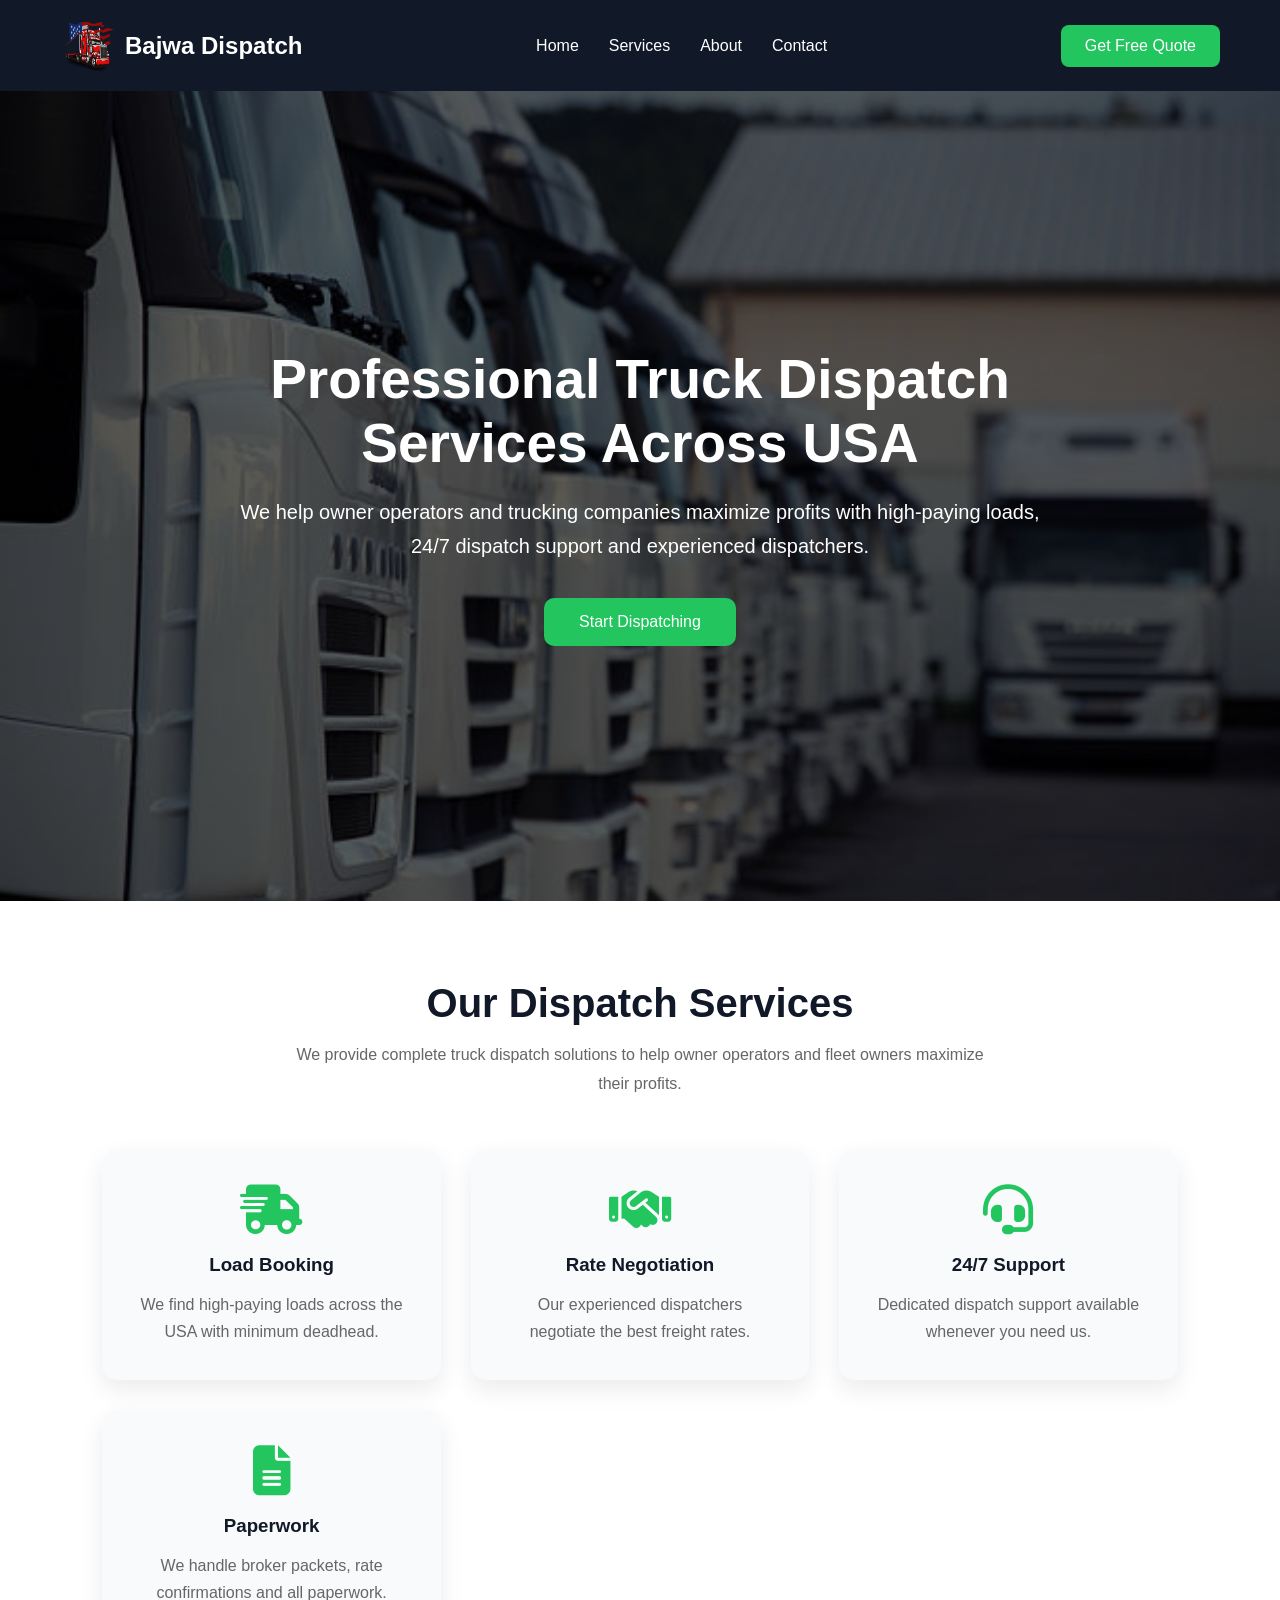
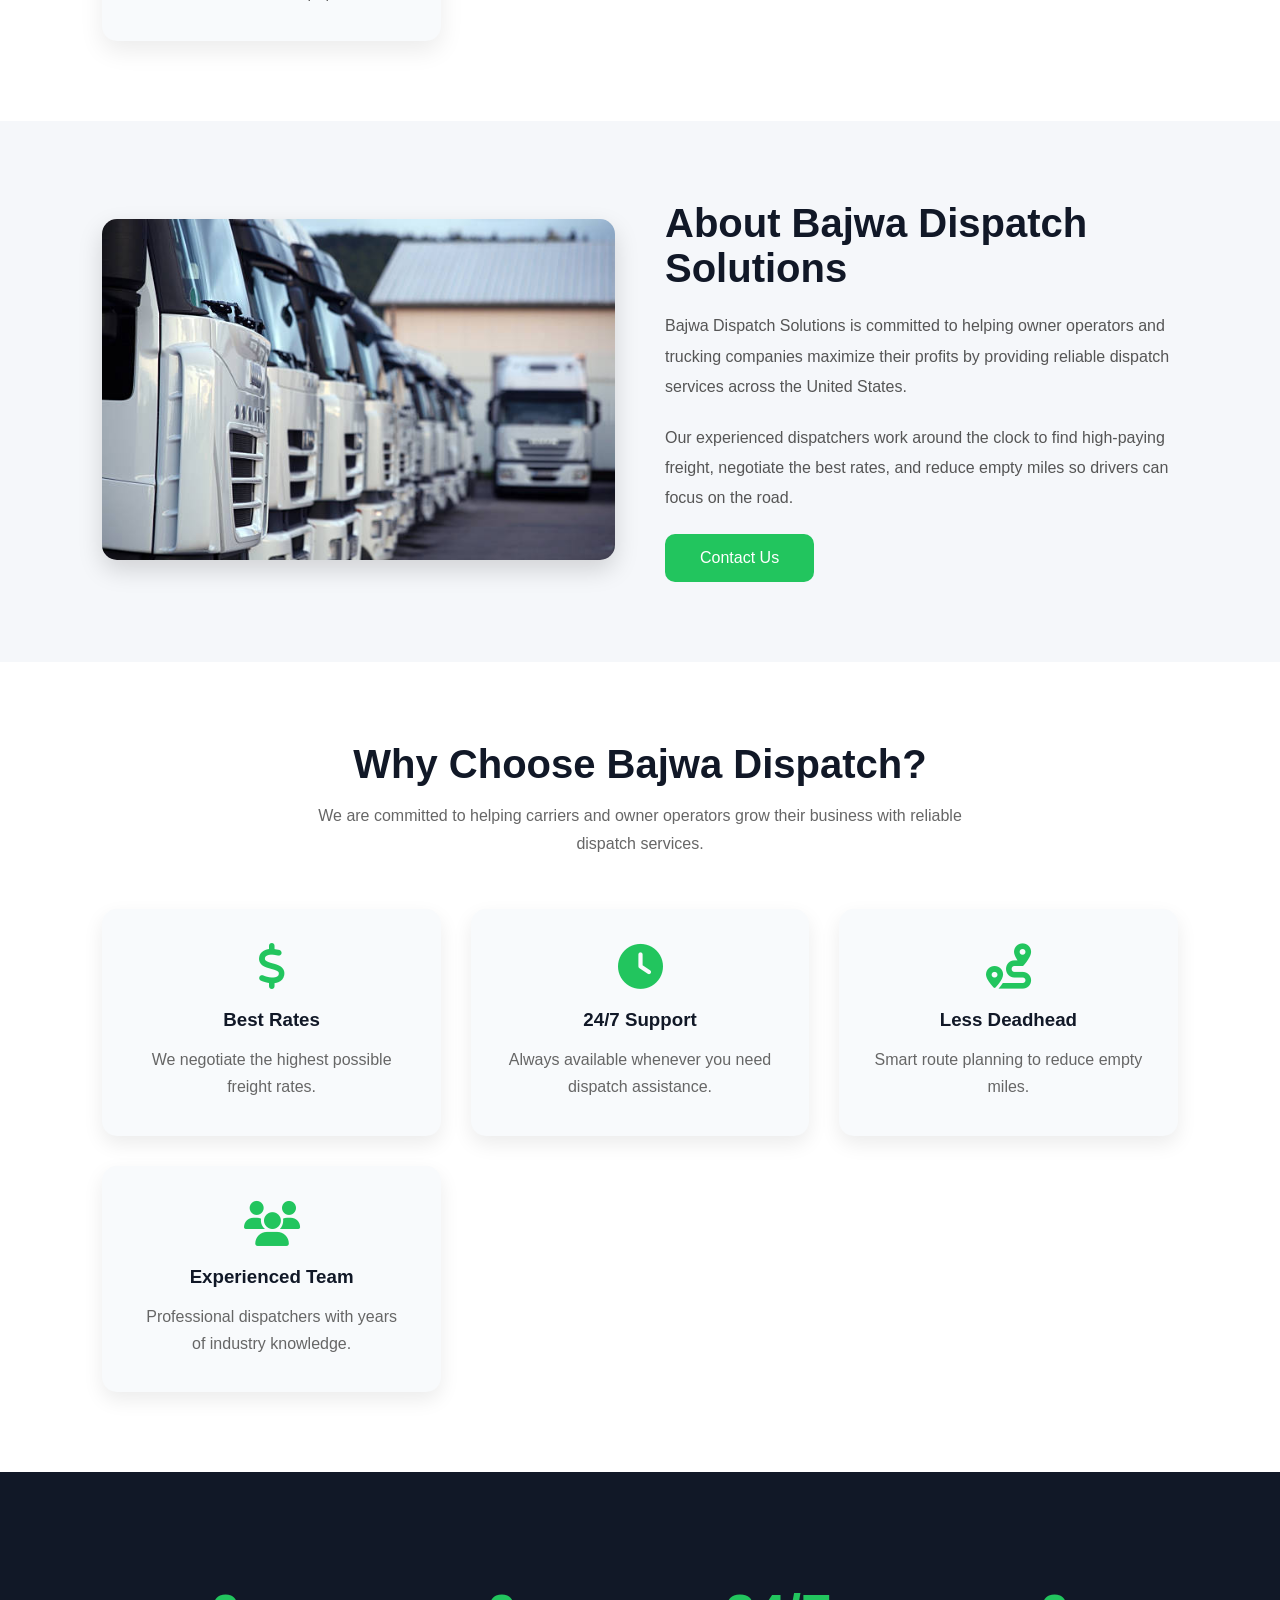
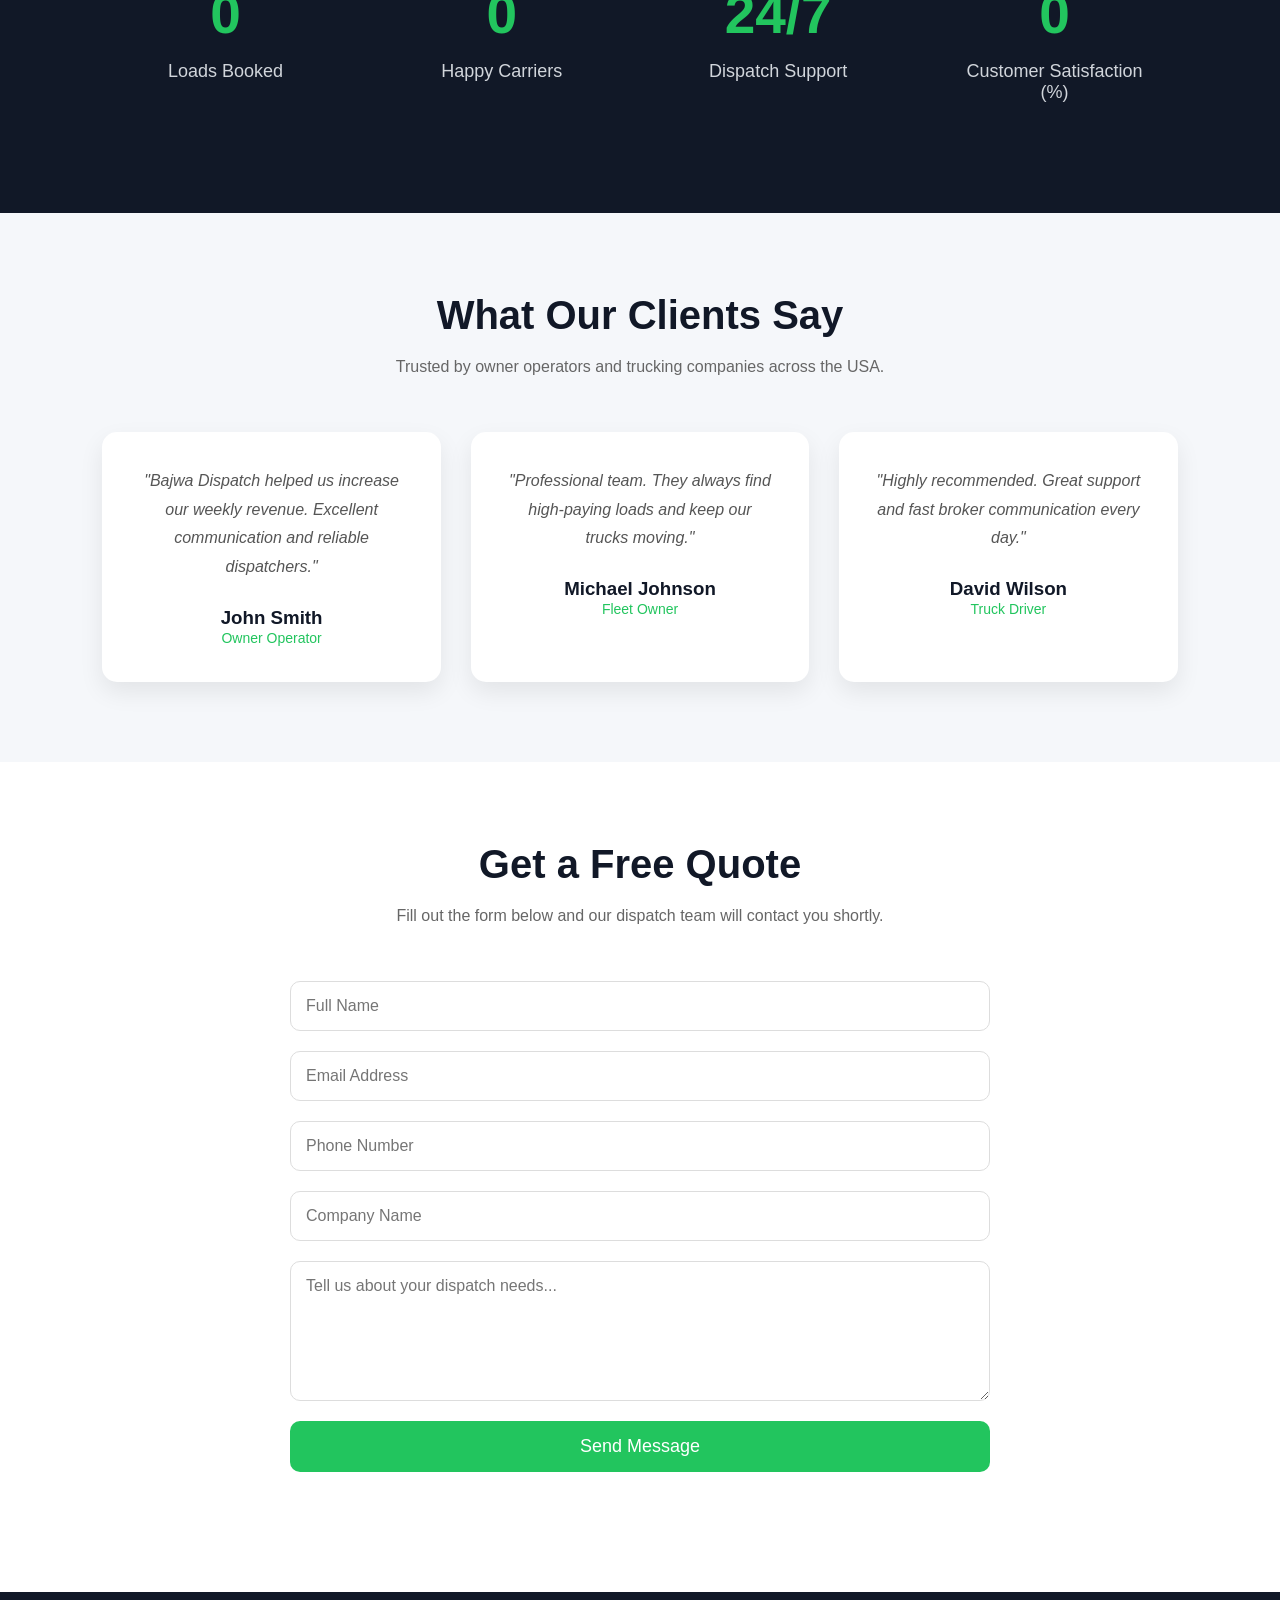
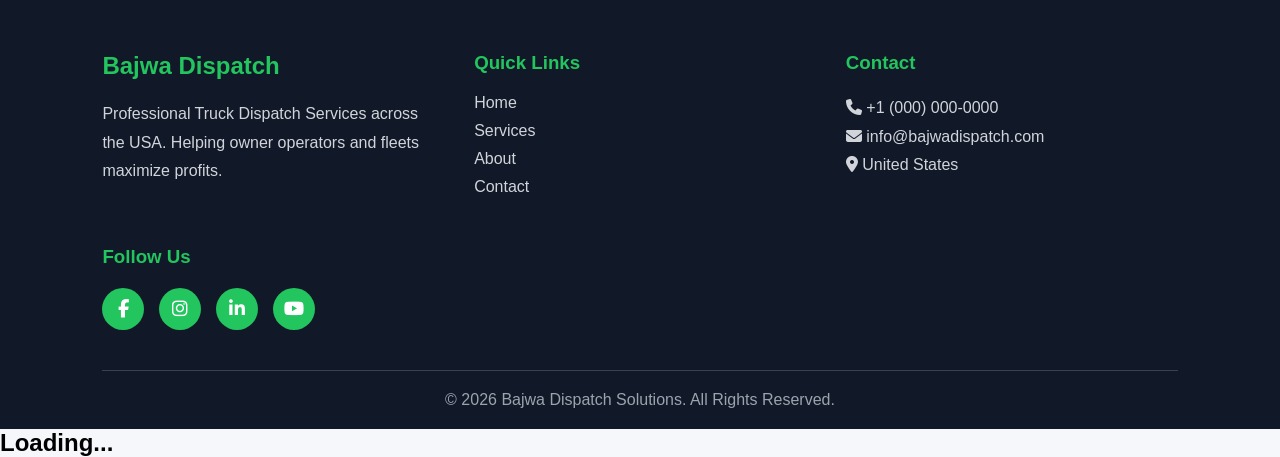
<file: frontend/index.html>
<!DOCTYPE html>
<html lang="en">
<head>
    <meta charset="UTF-8">
    <meta name="viewport" content="width=device-width, initial-scale=1.0">
    <title>Bajwa Dispatch Solutions</title>

    <!-- CSS -->
    <link rel="stylesheet" href="css/style.css">

    <!-- Font Awesome -->
    <link rel="stylesheet"
    href="https://cdnjs.cloudflare.com/ajax/libs/font-awesome/6.7.2/css/all.min.css">
</head>
<body>

<!-- ========================= -->
<!-- Header -->
<!-- ========================= -->

<header>

    <nav class="navbar">

        <div class="logo">
            <img src="images/logo.png" alt="Bajwa Dispatch Logo">
            <h2>Bajwa Dispatch</h2>
        </div>

        <ul class="nav-links">

            <li><a href="#home">Home</a></li>
            <li><a href="#services">Services</a></li>
            <li><a href="#about">About</a></li>
            <li><a href="#contact">Contact</a></li>

        </ul>

        <a href="#contact" class="quote-btn">
            Get Free Quote
        </a>

    </nav>

</header>

<!-- ========================= -->
<!-- Hero Section -->
<!-- ========================= -->

<section class="hero" id="home">

    <div class="hero-content">

        <h1>
            Professional Truck Dispatch Services Across USA
        </h1>

        <p>

            We help owner operators and trucking companies
            maximize profits with high-paying loads,
            24/7 dispatch support and experienced dispatchers.

        </p>

        <a href="#contact" class="hero-btn">
            Start Dispatching
        </a>

    </div>

</section>
<!-- ========================= -->
<!-- Services Section -->
<!-- ========================= -->

<section class="services" id="services">

    <div class="section-title">
        <h2>Our Dispatch Services</h2>
        <p>
            We provide complete truck dispatch solutions to help owner operators
            and fleet owners maximize their profits.
        </p>
    </div>

    <div class="services-container">

        <div class="service-card">
            <i class="fa-solid fa-truck-fast"></i>
            <h3>Load Booking</h3>
            <p>
                We find high-paying loads across the USA with minimum deadhead.
            </p>
        </div>

        <div class="service-card">
            <i class="fa-solid fa-handshake"></i>
            <h3>Rate Negotiation</h3>
            <p>
                Our experienced dispatchers negotiate the best freight rates.
            </p>
        </div>

        <div class="service-card">
            <i class="fa-solid fa-headset"></i>
            <h3>24/7 Support</h3>
            <p>
                Dedicated dispatch support available whenever you need us.
            </p>
        </div>

        <div class="service-card">
            <i class="fa-solid fa-file-lines"></i>
            <h3>Paperwork</h3>
            <p>
                We handle broker packets, rate confirmations and all paperwork.
            </p>
        </div>

    </div>

</section>
<!-- ========================= -->
<!-- About Section -->
<!-- ========================= -->

<section class="about" id="about">

    <div class="about-image">
        <img src="images/about-truck.jpg" alt="Truck">
    </div>

    <div class="about-content">

        <h2>About Bajwa Dispatch Solutions</h2>

        <p>
            Bajwa Dispatch Solutions is committed to helping owner operators
            and trucking companies maximize their profits by providing reliable
            dispatch services across the United States.
        </p>

        <p>
            Our experienced dispatchers work around the clock to find
            high-paying freight, negotiate the best rates, and reduce empty
            miles so drivers can focus on the road.
        </p>

        <a href="#contact" class="hero-btn">
            Contact Us
        </a>

    </div>

</section>
<!-- ========================= -->
<!-- Why Choose Us -->
<!-- ========================= -->

<section class="why-us">

    <div class="section-title">
        <h2>Why Choose Bajwa Dispatch?</h2>
        <p>
            We are committed to helping carriers and owner operators grow
            their business with reliable dispatch services.
        </p>
    </div>

    <div class="why-container">

        <div class="why-card">
            <i class="fa-solid fa-dollar-sign"></i>
            <h3>Best Rates</h3>
            <p>We negotiate the highest possible freight rates.</p>
        </div>

        <div class="why-card">
            <i class="fa-solid fa-clock"></i>
            <h3>24/7 Support</h3>
            <p>Always available whenever you need dispatch assistance.</p>
        </div>

        <div class="why-card">
            <i class="fa-solid fa-route"></i>
            <h3>Less Deadhead</h3>
            <p>Smart route planning to reduce empty miles.</p>
        </div>

        <div class="why-card">
            <i class="fa-solid fa-users"></i>
            <h3>Experienced Team</h3>
            <p>Professional dispatchers with years of industry knowledge.</p>
        </div>

    </div>

</section>
<!-- ========================= -->
<!-- Statistics Section -->
<!-- ========================= -->

<section class="stats">

    <div class="stat-box">
        <h2 class="counter" data-target="500">0</h2>
        <p>Loads Booked</p>
    </div>

    <div class="stat-box">
        <h2 class="counter" data-target="150">0</h2>
        <p>Happy Carriers</p>
    </div>

    <div class="stat-box">
        <h2>24/7</h2>
        <p>Dispatch Support</p>
    </div>

    <div class="stat-box">
        <h2 class="counter" data-target="99">0</h2>
        <p>Customer Satisfaction (%)</p>
    </div>

</section>
<!-- ========================= -->
<!-- Testimonials -->
<!-- ========================= -->

<section class="testimonials">

    <div class="section-title">
        <h2>What Our Clients Say</h2>
        <p>
            Trusted by owner operators and trucking companies across the USA.
        </p>
    </div>

    <div class="testimonial-container">

        <div class="testimonial-card">
            <p>
                "Bajwa Dispatch helped us increase our weekly revenue.
                Excellent communication and reliable dispatchers."
            </p>

            <h3>John Smith</h3>
            <span>Owner Operator</span>
        </div>

        <div class="testimonial-card">
            <p>
                "Professional team. They always find high-paying loads and
                keep our trucks moving."
            </p>

            <h3>Michael Johnson</h3>
            <span>Fleet Owner</span>
        </div>

        <div class="testimonial-card">
            <p>
                "Highly recommended. Great support and fast broker
                communication every day."
            </p>

            <h3>David Wilson</h3>
            <span>Truck Driver</span>
        </div>

    </div>

</section>
<!-- ========================= -->
<!-- Contact Section -->
<!-- ========================= -->

<section class="contact" id="contact">

    <div class="section-title">
        <h2>Get a Free Quote</h2>
        <p>
            Fill out the form below and our dispatch team will contact you shortly.
        </p>
    </div>

    <form id="contactForm">

        <input type="text" id="name" placeholder="Full Name" required>

        <input type="email" id="email" placeholder="Email Address" required>

        <input type="tel" id="phone" placeholder="Phone Number" required>

        <input type="text" id="company" placeholder="Company Name">

        <textarea id="message" rows="6"
        placeholder="Tell us about your dispatch needs..." required></textarea>

        <button type="submit">
            Send Message
        </button>

    </form>

</section>
<!-- ========================= -->
<!-- Footer -->
<!-- ========================= -->

<footer class="footer">

    <div class="footer-container">

        <div class="footer-box">
            <h2>Bajwa Dispatch</h2>

            <p>
                Professional Truck Dispatch Services across the USA.
                Helping owner operators and fleets maximize profits.
            </p>
        </div>

        <div class="footer-box">

            <h3>Quick Links</h3>

            <a href="#home">Home</a>
            <a href="#services">Services</a>
            <a href="#about">About</a>
            <a href="#contact">Contact</a>

        </div>

        <div class="footer-box">

            <h3>Contact</h3>

            <p><i class="fa-solid fa-phone"></i> +1 (000) 000-0000</p>

            <p><i class="fa-solid fa-envelope"></i> info@bajwadispatch.com</p>

            <p><i class="fa-solid fa-location-dot"></i> United States</p>

        </div>

        <div class="footer-box">

            <h3>Follow Us</h3>

            <div class="social-icons">

                <a href="#"><i class="fab fa-facebook-f"></i></a>

                <a href="#"><i class="fab fa-instagram"></i></a>

                <a href="#"><i class="fab fa-linkedin-in"></i></a>

                <a href="#"><i class="fab fa-youtube"></i></a>

            </div>

        </div>

    </div>

    <hr>

    <p class="copyright">
        © 2026 Bajwa Dispatch Solutions. All Rights Reserved.
    </p>

</footer>
<script src="js/script.js"></script>

</body>
</html>
<h2 id="result">Loading...</h2>
</file>
<file: frontend/css/style.css>
/* ===========================
   Reset
=========================== */

*{
    margin:0;
    padding:0;
    box-sizing:border-box;
    font-family:Arial, Helvetica, sans-serif;
}

html{
    scroll-behavior:smooth;
}

body{
    background:#f5f7fa;
}

/* ===========================
   Navbar
=========================== */

header{
    width:100%;
    background:#111827;
    position:sticky;
    top:0;
    z-index:1000;
}

.navbar{

    max-width:1200px;
    margin:auto;

    display:flex;
    justify-content:space-between;
    align-items:center;

    padding:18px 20px;

}

.logo{

    display:flex;
    align-items:center;
    gap:10px;

}

.logo img{

    width:55px;
    height:55px;

}

.logo h2{

    color:white;
    font-size:24px;

}

.nav-links{

    display:flex;
    list-style:none;
    gap:30px;

}

.nav-links a{

    color:white;
    text-decoration:none;
    transition:.3s;

}

.nav-links a:hover{

    color:#22c55e;

}

.quote-btn{

    text-decoration:none;
    background:#22c55e;
    color:white;

    padding:12px 24px;

    border-radius:8px;

    transition:.3s;

}

.quote-btn:hover{

    background:#16a34a;

}

/* ===========================
   Hero
=========================== */

.hero{

    min-height:90vh;

    display:flex;
    justify-content:center;
    align-items:center;
    text-align:center;

    padding:40px;

    color:white;

    background:
    linear-gradient(rgba(0,0,0,.65),rgba(0,0,0,.65)),
    url("../images/about-truck.jpg");

    background-size:cover;
    background-position:center;

}

.hero-content{

    max-width:800px;

}

.hero h1{

    font-size:55px;
    margin-bottom:20px;

}

.hero p{

    font-size:20px;
    line-height:1.7;
    margin-bottom:35px;

}

.hero-btn{

    display:inline-block;

    text-decoration:none;

    background:#22c55e;

    color:white;

    padding:15px 35px;

    border-radius:10px;

    transition:.3s;

}

.hero-btn:hover{

    background:#16a34a;
}

/* ===========================
   Responsive
=========================== */

@media(max-width:900px){

.navbar{

    flex-direction:column;
    gap:20px;

}

.nav-links{

    flex-direction:column;
    text-align:center;

}

.hero h1{

    font-size:38px;

}

.hero p{

    font-size:18px;

}

}
/* ===========================
   Services
=========================== */

.services{

    padding:80px 8%;
    background:#ffffff;

}

.section-title{

    text-align:center;
    margin-bottom:50px;

}

.section-title h2{

    font-size:40px;
    color:#111827;
    margin-bottom:15px;

}

.section-title p{

    color:#666;
    max-width:700px;
    margin:auto;
    line-height:1.8;

}

.services-container{

    display:grid;
    grid-template-columns:repeat(auto-fit,minmax(250px,1fr));
    gap:30px;

}

.service-card{

    background:#f8fafc;
    padding:35px;
    text-align:center;

    border-radius:15px;

    transition:.3s;
    box-shadow:0 10px 25px rgba(0,0,0,.08);

}

.service-card:hover{

    transform:translateY(-10px);

}

.service-card i{

    font-size:50px;
    color:#22c55e;
    margin-bottom:20px;

}

.service-card h3{

    margin-bottom:15px;
    color:#111827;

}

.service-card p{

    color:#666;
    line-height:1.7;

}
/* ===========================
   About
=========================== */

.about{

    display:grid;
    grid-template-columns:repeat(auto-fit,minmax(350px,1fr));

    gap:50px;

    align-items:center;

    padding:80px 8%;

    background:#f5f7fa;

}

.about-image img{

    width:100%;
    border-radius:15px;
    box-shadow:0 10px 25px rgba(0,0,0,.15);

}

.about-content h2{

    font-size:40px;
    margin-bottom:20px;
    color:#111827;

}

.about-content p{

    color:#555;
    line-height:1.9;
    margin-bottom:20px;

}
/* ===========================
   Why Choose Us
=========================== */

.why-us{
    padding:80px 8%;
    background:#ffffff;
}

.why-container{
    display:grid;
    grid-template-columns:repeat(auto-fit,minmax(250px,1fr));
    gap:30px;
}

.why-card{
    background:#f8fafc;
    padding:35px;
    text-align:center;
    border-radius:15px;
    box-shadow:0 8px 20px rgba(0,0,0,.08);
    transition:.3s;
}

.why-card:hover{
    transform:translateY(-10px);
}

.why-card i{
    font-size:45px;
    color:#22c55e;
    margin-bottom:20px;
}

.why-card h3{
    margin-bottom:15px;
    color:#111827;
}

.why-card p{
    color:#666;
    line-height:1.7;
}
/* ===========================
   Statistics
=========================== */

.stats{

    background:#111827;
    color:white;

    padding:80px 8%;

    display:grid;
    grid-template-columns:repeat(auto-fit,minmax(220px,1fr));

    gap:30px;

    text-align:center;

}

.stat-box{

    padding:30px;

}

.stat-box h2{

    font-size:55px;

    color:#22c55e;

    margin-bottom:15px;

}

.stat-box p{

    font-size:18px;

    color:#d1d5db;

}
/* ===========================
   Testimonials
=========================== */

.testimonials{

    padding:80px 8%;
    background:#f5f7fa;

}

.testimonial-container{

    display:grid;
    grid-template-columns:repeat(auto-fit,minmax(300px,1fr));

    gap:30px;

}

.testimonial-card{

    background:white;

    padding:35px;

    border-radius:15px;

    text-align:center;

    box-shadow:0 10px 25px rgba(0,0,0,.08);

    transition:.3s;

}

.testimonial-card:hover{

    transform:translateY(-8px);

}

.testimonial-card p{

    color:#555;

    line-height:1.8;

    margin-bottom:25px;

    font-style:italic;

}

.testimonial-card h3{

    color:#111827;

}

.testimonial-card span{

    color:#22c55e;

    font-size:14px;

}
/* ===========================
   Contact
=========================== */

.contact{
    padding:80px 8%;
    background:#ffffff;
}

#contactForm{
    max-width:700px;
    margin:40px auto;
    display:flex;
    flex-direction:column;
    gap:20px;
}

#contactForm input,
#contactForm textarea{

    padding:15px;
    border:1px solid #ddd;
    border-radius:10px;
    font-size:16px;
    outline:none;

}

#contactForm input:focus,
#contactForm textarea:focus{

    border-color:#22c55e;

}

#contactForm button{

    background:#22c55e;
    color:white;
    border:none;
    padding:15px;
    border-radius:10px;
    font-size:18px;
    cursor:pointer;
    transition:.3s;

}

#contactForm button:hover{

    background:#16a34a;

}
/* ===========================
   Footer
=========================== */

.footer{

    background:#111827;

    color:white;

    padding:60px 8% 20px;

}

.footer-container{

    display:grid;

    grid-template-columns:repeat(auto-fit,minmax(250px,1fr));

    gap:40px;

    margin-bottom:30px;

}

.footer-box h2,
.footer-box h3{

    margin-bottom:20px;

    color:#22c55e;

}

.footer-box p{

    line-height:1.8;

    color:#d1d5db;

}

.footer-box a{

    display:block;

    color:#d1d5db;

    text-decoration:none;

    margin-bottom:10px;

}

.footer-box a:hover{

    color:#22c55e;

}

.social-icons{

    display:flex;

    gap:15px;

}

.social-icons a{

    width:42px;

    height:42px;

    display:flex;

    justify-content:center;

    align-items:center;

    border-radius:50%;

    background:#22c55e;

    color:white;

    font-size:18px;

    transition:.3s;

}

.social-icons a:hover{

    background:#16a34a;

}

.footer hr{

    border:none;

    height:1px;

    background:#374151;

    margin:20px 0;

}

.copyright{

    text-align:center;

    color:#9ca3af;

}
</file>
